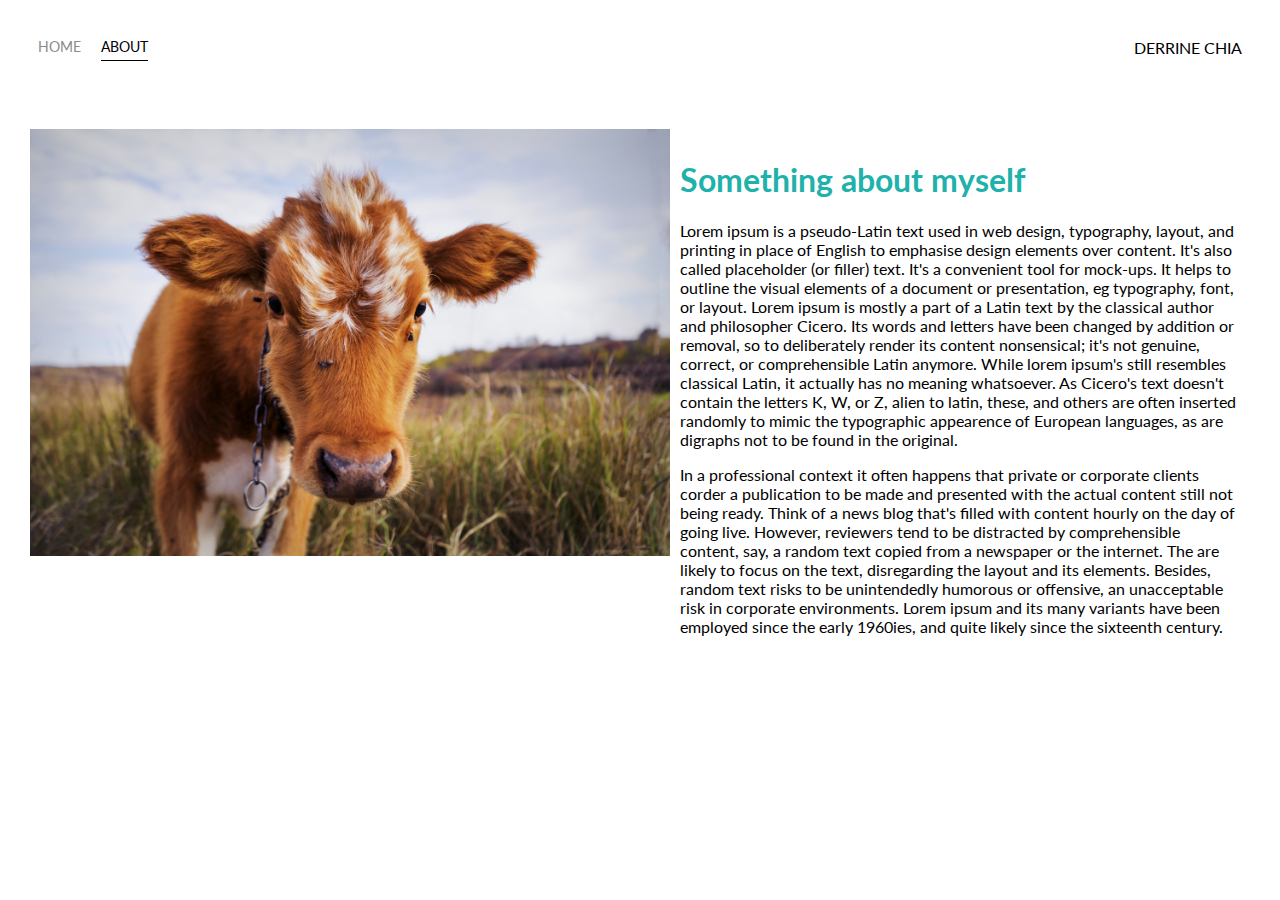
<file: Building personal website/about.html>
<!DOCTYPE html>
<html>
    <head>
        <meta charset="utf-8"/>
        <title>About Me</title>
        <link href="https://fonts.googleapis.com/css2?family=Lato" rel="stylesheet">
        <link rel="stylesheet" href="styles.css">  
    </head>
    <body>
        <div class="container">
            <div class="nav-wrapper">
                <div class="left-side">
                    <div class="nav-link-wrapper">
                        <a href="index.html">Home</a>
                    </div>
                    
                    <div class="nav-link-wrapper active-nav-link">
                        <a href="about.html">About</a> 
                    </div>
                </div>
                
                <div class="right-side">
                    <div class="brand">
                        <div>DERRINE CHIA</div>
                    </div>
                </div>
            </div>

            <div class="content-wrapper">
                <div class="two-column-wrapper">
                    <div class="profile-image-wrapper">
                        <img src="images/strinoiu-marian-iiRu0ZQmhmY-unsplash.jpg" alt=''>
                    </div>
                
                    <div class="profile-content-wrapper">
                        <h1>Something about myself</h1>
                        <p>Lorem ipsum is a pseudo-Latin text used in web design, typography, layout, and printing in place of English 
                            to emphasise design elements over content. It's also called placeholder (or filler) text. It's a convenient 
                            tool for mock-ups. It helps to outline the visual elements of a document or presentation, eg typography, 
                            font, or layout. Lorem ipsum is mostly a part of a Latin text by the classical author and philosopher Cicero. 
                            Its words and letters have been changed by addition or removal, so to deliberately render its content 
                            nonsensical; it's not genuine, correct, or comprehensible Latin anymore. While lorem ipsum's still resembles 
                            classical Latin, it actually has no meaning whatsoever. As Cicero's text doesn't contain the letters 
                            K, W, or Z, alien to latin, these, and others are often inserted randomly to mimic the typographic appearence 
                            of European languages, as are digraphs not to be found in the original.
                        </p>

                        <p>In a professional context it often happens that private or corporate clients corder a publication to be made 
                            and presented with the actual content still not being ready. Think of a news blog that's filled with content 
                            hourly on the day of going live. However, reviewers tend to be distracted by comprehensible content, say, a 
                            random text copied from a newspaper or the internet. The are likely to focus on the text, disregarding the 
                            layout and its elements. Besides, random text risks to be unintendedly humorous or offensive, an unacceptable 
                            risk in corporate environments. Lorem ipsum and its many variants have been employed since the early 1960ies, 
                            and quite likely since the sixteenth century.
                        </p>
                    </div>
                </div>
            
            </div>


        </div>
    </body>

</html>
</file>
<file: Building personal website/styles.css>
/* Master Styles */
body {
    font-family: "Lato", sans-serif;
    margin: 0px;
}

.container {
    display: grid; 
    grid-template-columns: 1fr; 
}

/* Nav Styles */
.nav-wrapper {
    display:flex;
    justify-content: space-between;
    padding: 38px;
}

.left-side {
    display: flex;

}

.nav-wrapper > .left-side > div {
    margin-right: 20px;
    font-size: 0.9em;
    text-transform: uppercase;
}

.nav-link-wrapper {
    height: 22px;
    border-bottom: 1px solid transparent;
    transition: border-bottom 0.5s;
}

.nav-link-wrapper a {
    color: #8a8a8a;
    text-decoration: none;
    transition: color 0.5s;
}

.nav-link-wrapper:hover {
    border-bottom: 1px solid black;  
}

.nav-link-wrapper a:hover {
    color: black;
}

.active-nav-link {
    border-bottom: 1px solid black; 
}

.active-nav-link a {
    color: black !important; 
}


/* Portfolio Styles */

.portfolio-items-wrapper {
    display: grid;
    grid-template-columns: 1fr 1fr 1fr;
}

.portfolio-item-wrapper {
    position: relative; /*allow more flexibility how items inside*/
}

.portfolio-img-background {
    height: 350px;
    width: 100%;
    background-size: cover; 
    background-position: center;
    background-repeat: no-repeat;
}

.img-text-wrapper {
    position: absolute;
    top: 0;
    display: flex;
    flex-direction: column;
    justify-content: center;
    align-items: center;
    height: 100%;
    text-align: center;
    padding-left: 100px;
    padding-right: 100px;
}

.logo-wrapper img {
    width: 50%;
    margin-bottom: 20px;
    opacity: 0.5; 
}

.img-text-wrapper .subtitle {
    transition: 1s;
    font-weight: 600;
    color: transparent;
}

/* needs to be more specific with selector */
.img-text-wrapper:hover .subtitle {
    font-weight: 600;
    color:royalblue;
}

.img-darken { 
    transition: 1s;
    filter: brightness(10%);
}


/* About Page Style */
.two-column-wrapper {
    display: grid;
    grid-template-columns: 1fr 1fr;
}
  
.profile-image-wrapper img {
    width: 100%;
    padding: 30px;
}
  
.profile-content-wrapper {
    padding: 40px;
}
  
.profile-content-wrapper h1 {
    color: lightseagreen;
}
</file>
